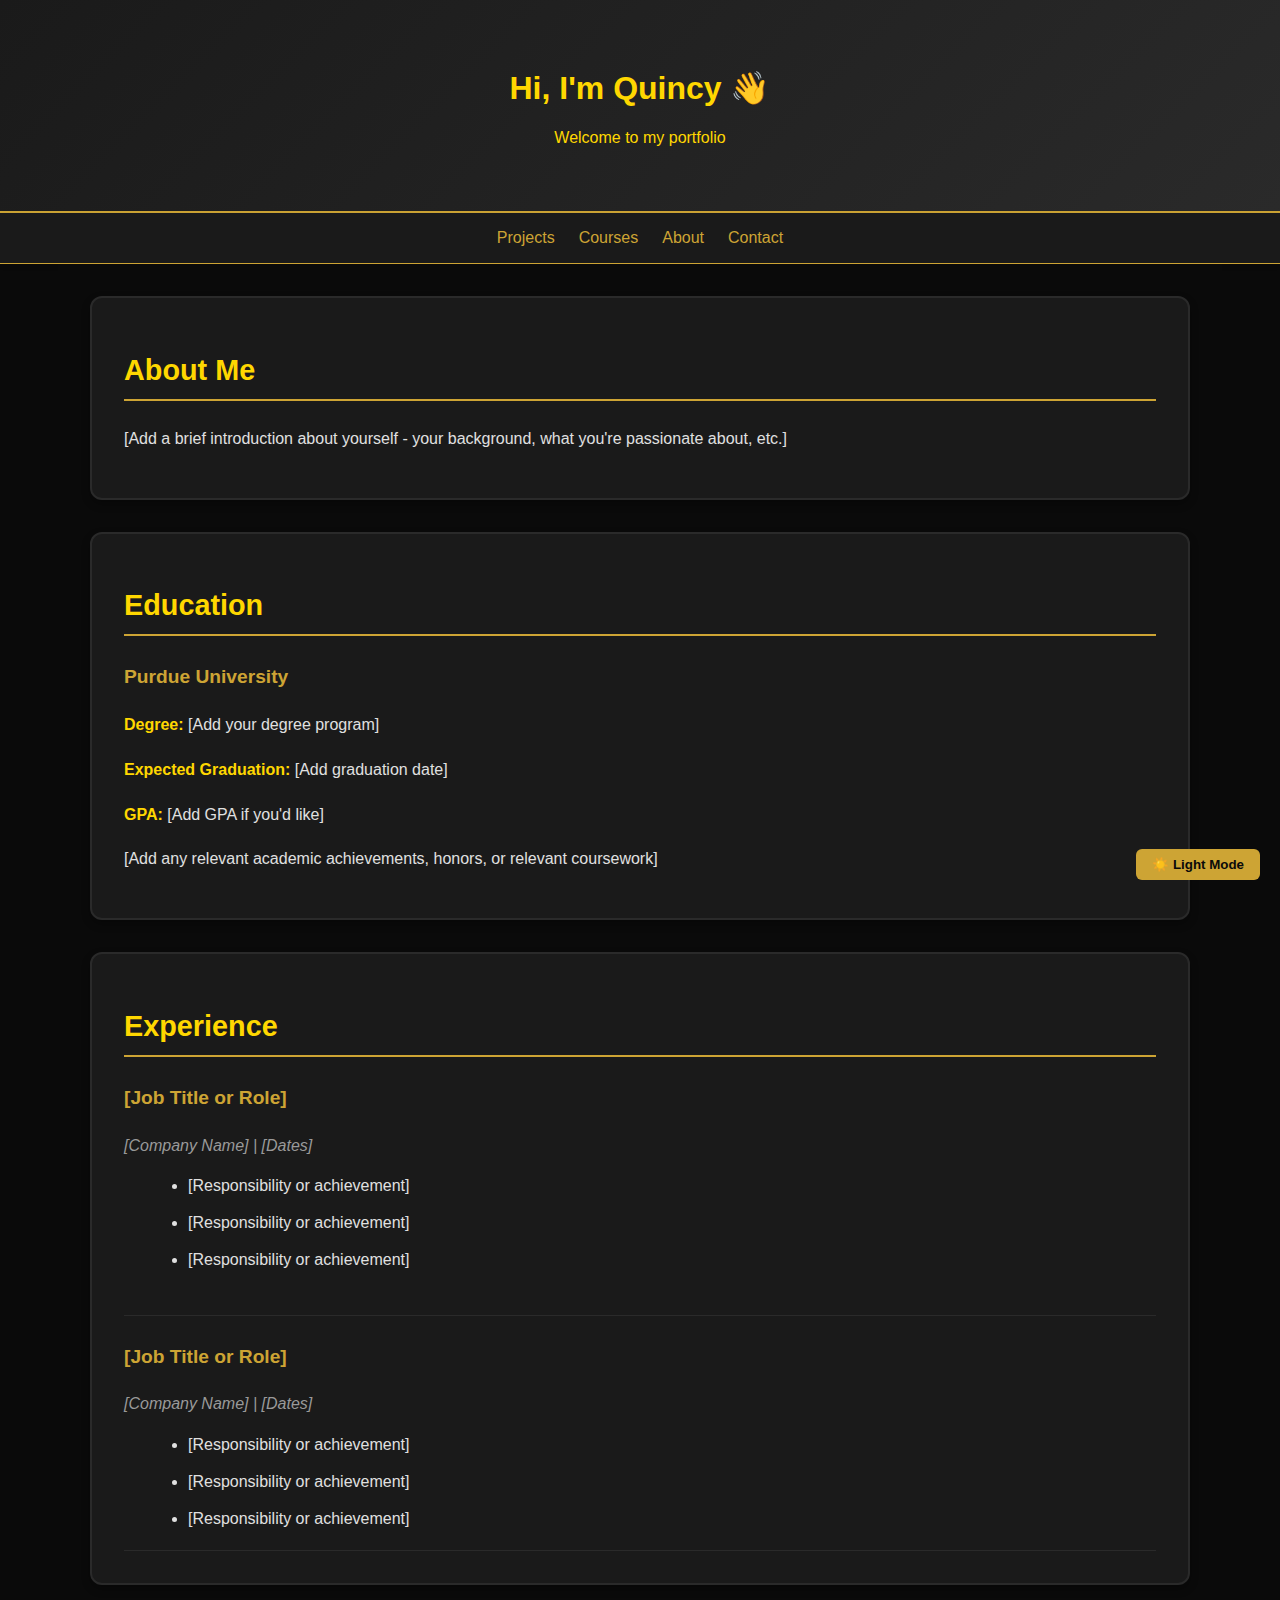
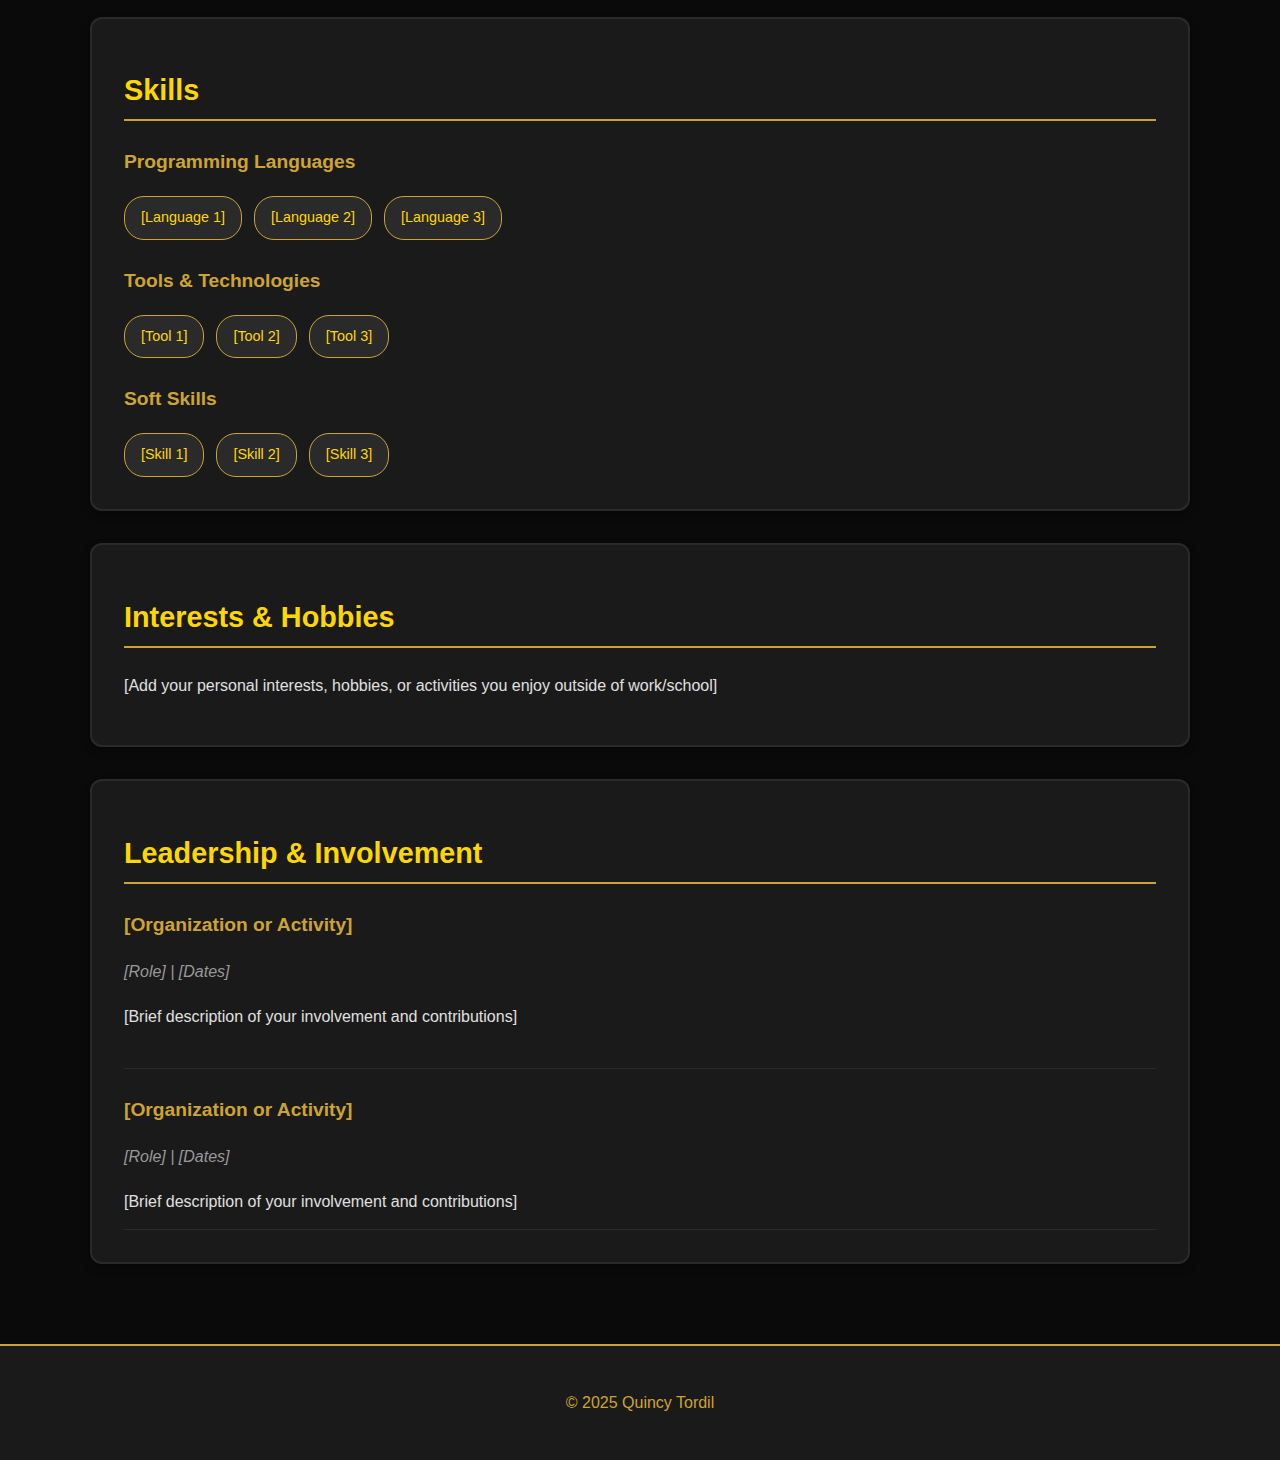
<file: about.html>
<!DOCTYPE html>
<html lang="en">
<head>
  <meta charset="UTF-8">
  <meta name="viewport" content="width=device-width, initial-scale=1.0">
  <title>About - Quincy Tordil</title>
  <link rel="stylesheet" href="style.css">
  <link rel="stylesheet" href="about.css">
</head>
<body>
  <header>
    <h1>Hi, I'm Quincy 👋</h1>
    <p>Welcome to my portfolio</p>
  </header>

  <nav>
    <a href="index.html">Projects</a>
    <a href="courses.html">Courses</a>
    <a href="about.html">About</a>
    <a href="contact.html">Contact</a>
  </nav>

  <main>
    <section id="about">
      <div class="about-container">
        <div class="about-section">
          <h2>About Me</h2>
          <div class="content-box">
            <p>[Add a brief introduction about yourself - your background, what you're passionate about, etc.]</p>
          </div>
        </div>

        <div class="about-section">
          <h2>Education</h2>
          <div class="content-box">
            <h3>Purdue University</h3>
            <p><strong>Degree:</strong> [Add your degree program]</p>
            <p><strong>Expected Graduation:</strong> [Add graduation date]</p>
            <p><strong>GPA:</strong> [Add GPA if you'd like]</p>
            <p>[Add any relevant academic achievements, honors, or relevant coursework]</p>
          </div>
        </div>

        <div class="about-section">
          <h2>Experience</h2>
          <div class="content-box">
            <div class="experience-item">
              <h3>[Job Title or Role]</h3>
              <p class="experience-meta">[Company Name] | [Dates]</p>
              <ul>
                <li>[Responsibility or achievement]</li>
                <li>[Responsibility or achievement]</li>
                <li>[Responsibility or achievement]</li>
              </ul>
            </div>
            <div class="experience-item">
              <h3>[Job Title or Role]</h3>
              <p class="experience-meta">[Company Name] | [Dates]</p>
              <ul>
                <li>[Responsibility or achievement]</li>
                <li>[Responsibility or achievement]</li>
                <li>[Responsibility or achievement]</li>
              </ul>
            </div>
          </div>
        </div>

        <div class="about-section">
          <h2>Skills</h2>
          <div class="content-box">
            <div class="skills-category">
              <h3>Programming Languages</h3>
              <div class="skills-list">
                <span class="skill-tag">[Language 1]</span>
                <span class="skill-tag">[Language 2]</span>
                <span class="skill-tag">[Language 3]</span>
              </div>
            </div>
            <div class="skills-category">
              <h3>Tools & Technologies</h3>
              <div class="skills-list">
                <span class="skill-tag">[Tool 1]</span>
                <span class="skill-tag">[Tool 2]</span>
                <span class="skill-tag">[Tool 3]</span>
              </div>
            </div>
            <div class="skills-category">
              <h3>Soft Skills</h3>
              <div class="skills-list">
                <span class="skill-tag">[Skill 1]</span>
                <span class="skill-tag">[Skill 2]</span>
                <span class="skill-tag">[Skill 3]</span>
              </div>
            </div>
          </div>
        </div>

        <div class="about-section">
          <h2>Interests & Hobbies</h2>
          <div class="content-box">
            <p>[Add your personal interests, hobbies, or activities you enjoy outside of work/school]</p>
          </div>
        </div>

        <div class="about-section">
          <h2>Leadership & Involvement</h2>
          <div class="content-box">
            <div class="involvement-item">
              <h3>[Organization or Activity]</h3>
              <p class="involvement-meta">[Role] | [Dates]</p>
              <p>[Brief description of your involvement and contributions]</p>
            </div>
            <div class="involvement-item">
              <h3>[Organization or Activity]</h3>
              <p class="involvement-meta">[Role] | [Dates]</p>
              <p>[Brief description of your involvement and contributions]</p>
            </div>
          </div>
        </div>
      </div>
    </section>
  </main>

  <footer>
    <p>© 2025 Quincy Tordil</p>
  </footer>

  <script src="script.js"></script>
</body>
</html>
</file>
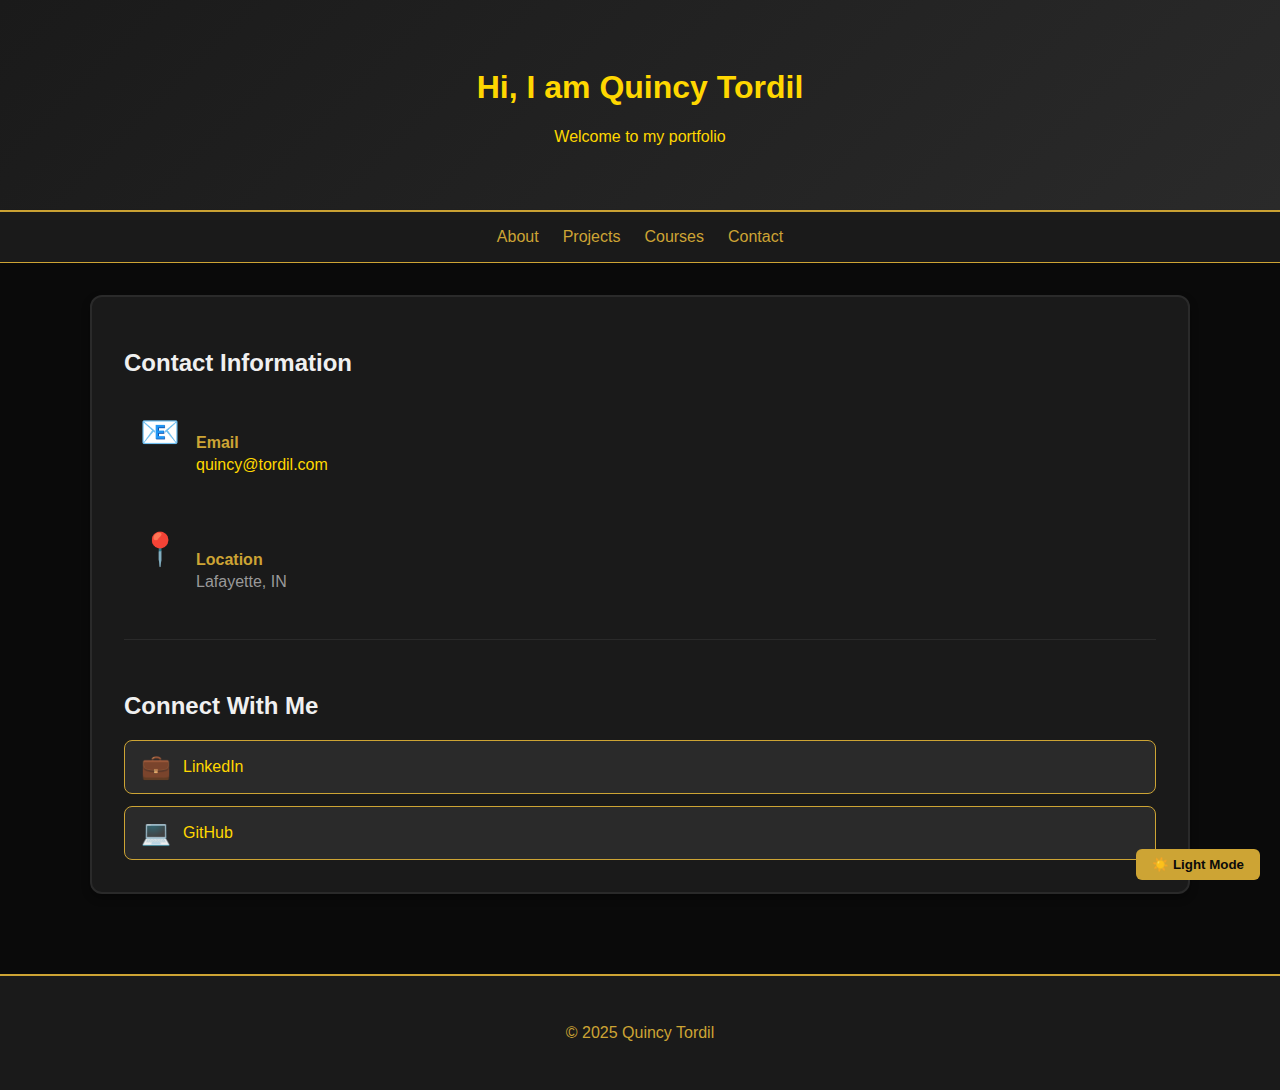
<file: contact.html>
<!DOCTYPE html>
<html lang="en">
<head>
  <meta charset="UTF-8">
  <meta name="viewport" content="width=device-width, initial-scale=1.0">
  <title>Contact - Quincy Tordil</title>
  <link rel="stylesheet" href="style.css">
  <link rel="stylesheet" href="contact.css">
</head>
<body>
  <header>
    <h1>Hi, I am Quincy Tordil</h1>
    <p>Welcome to my portfolio</p>
  </header>

  <nav>
    <a href="index.html">About</a>
    <a href="projects.html">Projects</a>
    <a href="courses.html">Courses</a>
    <a href="contact.html">Contact</a>
  </nav>

  <main>
    <section id="contact">
      <div class="contact-container">
        <div class="contact-content-centered">
          <div class="contact-info">
            <h2>Contact Information</h2>
            
            <div class="info-item">
              <div class="info-icon">📧</div>
              <div class="info-details">
                <h4>Email</h4>
                <p><a href="mailto:quincy@tordil.com">quincy@tordil.com</a></p>
              </div>
            </div>

            <div class="info-item">
              <div class="info-icon">📍</div>
              <div class="info-details">
                <h4>Location</h4>
                <p>Lafayette, IN</p>
              </div>
            </div>

            <div class="social-links">
              <h2>Connect With Me</h2>
              <div class="social-icons">
                <a href="https://www.linkedin.com/in/quincy-tordil" target="_blank" class="social-link">
                  <span class="social-icon">💼</span>
                  <span>LinkedIn</span>
                </a>
                <a href="https://github.com/Quincy-T" target="_blank" class="social-link">
                  <span class="social-icon">💻</span>
                  <span>GitHub</span>
                </a>
              </div>
            </div>
          </div>
        </div>
      </div>
    </section>
  </main>

  <footer>
    <p>© 2025 Quincy Tordil</p>
  </footer>

  <script src="script.js"></script>
</body>
</html>
</file>
<file: style.css>
body {
  margin: 0;
  font-family: "Inter", sans-serif;
  background: #f8f9fa;
  color: #333;
}

/* Dark mode styles */
body.dark-mode {
  background: #0a0a0a;
  color: #f0f0f0;
}

header {
  text-align: center;
  padding: 3rem 1rem;
  background: linear-gradient(135deg, #007bff, #6610f2);
  color: white;
}

body.dark-mode header {
  background: linear-gradient(135deg, #1a1a1a, #2a2a2a);
  border-bottom: 2px solid #CDA434;
  color: #FFD700;
}

nav {
  display: flex;
  justify-content: center;
  gap: 1.5rem;
  background: white;
  padding: 1rem;
  box-shadow: 0 2px 5px rgba(0,0,0,0.1);
}

body.dark-mode nav {
  background: #1a1a1a;
  border-bottom: 1px solid #CDA434;
}

body.dark-mode nav a {
  color: #CDA434;
  text-decoration: none;
  font-weight: 500;
  transition: color 0.3s;
}

body.dark-mode nav a:hover {
  color: #FFD700;
}

.project-grid {
  display: grid;
  grid-template-columns: repeat(auto-fit, minmax(250px, 1fr));
  gap: 1rem;
  padding: 2rem;
}

.project-card {
  background: white;
  border-radius: 12px;
  padding: 1rem;
  box-shadow: 0 4px 8px rgba(0,0,0,0.05);
  transition: transform 0.2s;
}

body.dark-mode .project-card {
  background: #1a1a1a;
  border: 2px solid #2a2a2a;
  box-shadow: 0 4px 8px rgba(0,0,0,0.3);
}

body.dark-mode .project-card h3 {
  color: #FFD700;
}

body.dark-mode .project-card p {
  color: #999;
}

.project-card:hover {
  transform: translateY(-5px);
}

body.dark-mode .project-card:hover {
  border-color: #CDA434;
  box-shadow: 0 8px 20px rgba(205, 164, 52, 0.4);
}

button {
  border: none;
  background: #007bff;
  color: white;
  padding: 0.5rem 1rem;
  border-radius: 6px;
  cursor: pointer;
  transition: background 0.2s;
}

body.dark-mode button {
  background: #CDA434;
  color: #0a0a0a;
  font-weight: 600;
}

button:hover {
  background: #0056b3;
}

body.dark-mode button:hover {
  background: #FFD700;
}

footer {
  background: #f8f9fa;
  color: #333;
  text-align: center;
  padding: 2rem;
  margin-top: 3rem;
}

body.dark-mode footer {
  background: #1a1a1a;
  color: #CDA434;
  border-top: 2px solid #CDA434;
}
</file>
<file: about.css>
#about {
  max-width: 1100px;
  margin: 0 auto;
  padding: 2rem;
  position: relative;
  z-index: 5;
  background: #f8f9fa;
}

body.dark-mode #about {
  background: #0a0a0a;
}

/* Profile intro section with image */
.about-intro-section {
  display: grid;
  grid-template-columns: 1fr 300px;
  gap: 3rem;
  background: white;
  border-radius: 12px;
  padding: 3rem;
  box-shadow: 0 4px 8px rgba(0,0,0,0.05);
  margin-bottom: 2rem;
  align-items: center;
}

body.dark-mode .about-intro-section {
  background: #1a1a1a;
  border: 2px solid #2a2a2a;
  box-shadow: 0 4px 8px rgba(0,0,0,0.3);
}

.about-intro-content h2 {
  color: #007bff;
  font-size: 2.5rem;
  margin-bottom: 1.5rem;
}

body.dark-mode .about-intro-content h2 {
  color: #FFD700;
}

.about-intro-content p {
  color: #333;
  line-height: 1.8;
  font-size: 1.1rem;
}

body.dark-mode .about-intro-content p {
  color: #e0e0e0;
}

.profile-image-container {
  display: flex;
  justify-content: center;
  align-items: center;
}

.profile-image-placeholder {
  width: 280px;
  height: 280px;
  border-radius: 12px;
  background: linear-gradient(135deg, #e0e0e0, #f5f5f5);
  border: 3px solid #007bff;
  display: flex;
  justify-content: center;
  align-items: center;
  font-size: 1.2rem;
  color: #666;
  font-weight: 600;
  transition: all 0.3s ease;
  overflow: hidden;
  position: relative;
}

body.dark-mode .profile-image-placeholder {
  background: linear-gradient(135deg, #2a2a2a, #1a1a1a);
  border-color: #CDA434;
  color: #999;
}

.profile-image-placeholder:hover {
  transform: scale(1.02);
  box-shadow: 0 8px 24px rgba(0, 123, 255, 0.3);
}

body.dark-mode .profile-image-placeholder:hover {
  box-shadow: 0 8px 24px rgba(205, 164, 52, 0.4);
}

/* For actual image when added */
.profile-image-placeholder img {
  width: 100%;
  height: 100%;
  object-fit: cover;
  border-radius: 12px;
  position: absolute;
  top: 0;
  left: 0;
}

.profile-image-placeholder span {
  display: none;
  z-index: 1;
}

.profile-image-placeholder.empty span {
  display: flex;
}

@media (max-width: 768px) {
  .about-intro-section {
    grid-template-columns: 1fr;
    text-align: center;
  }
  
  .profile-image-placeholder {
    width: 200px;
    height: 200px;
  }
}

.about-container {
  display: flex;
  flex-direction: column;
  gap: 2rem;
}

.about-section {
  background: white;
  border-radius: 12px;
  padding: 2rem;
  box-shadow: 0 4px 8px rgba(0,0,0,0.05);
  transition: all 0.3s ease;
}

body.dark-mode .about-section {
  background: #1a1a1a;
  border: 2px solid #2a2a2a;
  box-shadow: 0 4px 8px rgba(0,0,0,0.3);
}

.about-section:hover {
  transform: translateY(-3px);
  box-shadow: 0 6px 15px rgba(0,0,0,0.1);
}

body.dark-mode .about-section:hover {
  border-color: #CDA434;
  box-shadow: 0 6px 15px rgba(205, 164, 52, 0.2);
}

.about-section h2 {
  color: #007bff;
  font-size: 1.8rem;
  margin-bottom: 1.5rem;
  padding-bottom: 0.75rem;
  border-bottom: 2px solid #007bff;
}

body.dark-mode .about-section h2 {
  color: #FFD700;
  border-bottom: 2px solid #CDA434;
}

.content-box {
  color: #333;
  line-height: 1.8;
}

body.dark-mode .content-box {
  color: #e0e0e0;
}

.content-box h3 {
  color: #0056b3;
  font-size: 1.2rem;
  margin-top: 1rem;
  margin-bottom: 0.5rem;
}

body.dark-mode .content-box h3 {
  color: #CDA434;
}

.content-box p {
  margin-bottom: 0.75rem;
}

.content-box strong {
  color: #007bff;
}

body.dark-mode .content-box strong {
  color: #FFD700;
}

/* Experience Items */
.experience-item, .involvement-item {
  margin-bottom: 1.5rem;
  padding-bottom: 1.5rem;
  border-bottom: 1px solid #e0e0e0;
}

body.dark-mode .experience-item,
body.dark-mode .involvement-item {
  border-bottom: 1px solid #2a2a2a;
}

.experience-item:last-child,
.involvement-item:last-child {
  border-bottom: none;
  margin-bottom: 0;
  padding-bottom: 0;
}

.experience-meta, .involvement-meta {
  color: #666;
  font-style: italic;
  margin-bottom: 0.5rem;
}

body.dark-mode .experience-meta,
body.dark-mode .involvement-meta {
  color: #999;
}

.content-box ul {
  margin-left: 1.5rem;
  margin-top: 0.5rem;
}

.content-box li {
  margin-bottom: 0.5rem;
}

/* Skills */
.skills-category {
  margin-bottom: 1.5rem;
}

.skills-category:last-child {
  margin-bottom: 0;
}

.skills-category h3 {
  margin-bottom: 1rem;
}

.skills-list {
  display: flex;
  flex-wrap: wrap;
  gap: 0.75rem;
}

.skill-tag {
  background: #e3f2fd;
  color: #007bff;
  padding: 0.5rem 1rem;
  border-radius: 20px;
  font-size: 0.9rem;
  font-weight: 500;
  transition: all 0.3s ease;
}

body.dark-mode .skill-tag {
  background: #2a2a2a;
  color: #FFD700;
  border: 1px solid #CDA434;
}

.skill-tag:hover {
  background: #007bff;
  color: white;
  transform: translateY(-2px);
  box-shadow: 0 4px 8px rgba(0, 123, 255, 0.3);
}

body.dark-mode .skill-tag:hover {
  background: #CDA434;
  color: #0a0a0a;
  border-color: #FFD700;
  box-shadow: 0 4px 8px rgba(205, 164, 52, 0.4);
}

/* Responsive */
@media (max-width: 768px) {
  #about {
    padding: 1rem;
  }
  
  .about-section {
    padding: 1.5rem;
  }
  
  .about-section h2 {
    font-size: 1.5rem;
  }
}
</file>
<file: contact.css>
#contact {
  max-width: 1100px;
  margin: 0 auto;
  padding: 2rem;
}

.contact-container {
  display: flex;
  flex-direction: column;
  gap: 2rem;
}

.contact-intro {
  text-align: center;
  background: white;
  border-radius: 12px;
  padding: 2rem;
  box-shadow: 0 4px 8px rgba(0,0,0,0.05);
}

body.dark-mode .contact-intro {
  background: #1a1a1a;
  border: 2px solid #2a2a2a;
  box-shadow: 0 4px 8px rgba(0,0,0,0.3);
}

.contact-intro h2 {
  color: #007bff;
  font-size: 2.5rem;
  margin-bottom: 1rem;
}

body.dark-mode .contact-intro h2 {
  color: #FFD700;
}

.contact-intro p {
  color: #666;
  font-size: 1.1rem;
  line-height: 1.6;
}

body.dark-mode .contact-intro p {
  color: #999;
}

.contact-content {
  display: grid;
  grid-template-columns: 1fr 1.5fr;
  gap: 2rem;
}

/* Contact Info Section */
.contact-info {
  background: white;
  border-radius: 12px;
  padding: 2rem;
  box-shadow: 0 4px 8px rgba(0,0,0,0.05);
}

body.dark-mode .contact-info {
  background: #1a1a1a;
  border: 2px solid #2a2a2a;
  box-shadow: 0 4px 8px rgba(0,0,0,0.3);
}

.contact-info h3 {
  color: #007bff;
  font-size: 1.5rem;
  margin-bottom: 1.5rem;
  padding-bottom: 0.75rem;
  border-bottom: 2px solid #007bff;
}

body.dark-mode .contact-info h3 {
  color: #FFD700;
  border-bottom: 2px solid #CDA434;
}

.info-item {
  display: flex;
  align-items: flex-start;
  gap: 1rem;
  margin-bottom: 1.5rem;
  padding: 1rem;
  border-radius: 8px;
  transition: all 0.3s ease;
}

.info-item:hover {
  background: #f8f9fa;
  transform: translateX(5px);
}

body.dark-mode .info-item:hover {
  background: #2a2a2a;
}

.info-icon {
  font-size: 2rem;
  min-width: 40px;
}

.info-details h4 {
  color: #333;
  font-size: 1rem;
  margin-bottom: 0.25rem;
}

body.dark-mode .info-details h4 {
  color: #CDA434;
}

.info-details p {
  color: #666;
  margin: 0;
}

body.dark-mode .info-details p {
  color: #999;
}

.info-details a {
  color: #007bff;
  text-decoration: none;
  transition: color 0.3s;
}

body.dark-mode .info-details a {
  color: #FFD700;
}

.info-details a:hover {
  color: #0056b3;
  text-decoration: underline;
}

body.dark-mode .info-details a:hover {
  color: #CDA434;
}

/* Social Links */
.social-links {
  margin-top: 2rem;
  padding-top: 2rem;
  border-top: 1px solid #e0e0e0;
}

body.dark-mode .social-links {
  border-top: 1px solid #2a2a2a;
}

.social-links h3 {
  margin-bottom: 1rem;
}

.social-icons {
  display: flex;
  flex-direction: column;
  gap: 0.75rem;
}

.social-link {
  display: flex;
  align-items: center;
  gap: 0.75rem;
  padding: 0.75rem 1rem;
  background: #e3f2fd;
  color: #007bff;
  text-decoration: none;
  border-radius: 8px;
  transition: all 0.3s ease;
  font-weight: 500;
}

body.dark-mode .social-link {
  background: #2a2a2a;
  color: #FFD700;
  border: 1px solid #CDA434;
}

.social-link:hover {
  background: #007bff;
  color: white;
  transform: translateX(5px);
  box-shadow: 0 4px 12px rgba(0, 123, 255, 0.3);
}

body.dark-mode .social-link:hover {
  background: #CDA434;
  color: #0a0a0a;
  border-color: #FFD700;
  box-shadow: 0 4px 12px rgba(205, 164, 52, 0.4);
}

.social-icon {
  font-size: 1.5rem;
}

/* Contact Form */
.contact-form-container {
  background: white;
  border-radius: 12px;
  padding: 2rem;
  box-shadow: 0 4px 8px rgba(0,0,0,0.05);
}

body.dark-mode .contact-form-container {
  background: #1a1a1a;
  border: 2px solid #2a2a2a;
  box-shadow: 0 4px 8px rgba(0,0,0,0.3);
}

.contact-form-container h3 {
  color: #007bff;
  font-size: 1.5rem;
  margin-bottom: 1.5rem;
  padding-bottom: 0.75rem;
  border-bottom: 2px solid #007bff;
}

body.dark-mode .contact-form-container h3 {
  color: #FFD700;
  border-bottom: 2px solid #CDA434;
}

.contact-form {
  display: flex;
  flex-direction: column;
  gap: 1.25rem;
}

.form-group {
  display: flex;
  flex-direction: column;
  gap: 0.5rem;
}

.form-group label {
  color: #333;
  font-weight: 600;
  font-size: 0.95rem;
}

body.dark-mode .form-group label {
  color: #CDA434;
}

.form-group input,
.form-group textarea {
  padding: 0.75rem;
  border: 2px solid #e0e0e0;
  border-radius: 8px;
  font-size: 1rem;
  font-family: inherit;
  transition: all 0.3s ease;
  background: white;
  color: #333;
}

body.dark-mode .form-group input,
body.dark-mode .form-group textarea {
  background: #2a2a2a;
  border-color: #3a3a3a;
  color: #e0e0e0;
}

.form-group input:focus,
.form-group textarea:focus {
  outline: none;
  border-color: #007bff;
  box-shadow: 0 0 0 3px rgba(0, 123, 255, 0.1);
}

body.dark-mode .form-group input:focus,
body.dark-mode .form-group textarea:focus {
  border-color: #CDA434;
  box-shadow: 0 0 0 3px rgba(205, 164, 52, 0.1);
}

.form-group textarea {
  resize: vertical;
  min-height: 120px;
}

.submit-btn {
  padding: 1rem 2rem;
  background: #007bff;
  color: white;
  border: none;
  border-radius: 8px;
  font-size: 1.1rem;
  font-weight: 600;
  cursor: pointer;
  transition: all 0.3s ease;
  margin-top: 0.5rem;
}

body.dark-mode .submit-btn {
  background: #CDA434;
  color: #0a0a0a;
}

.submit-btn:hover {
  background: #0056b3;
  transform: translateY(-2px);
  box-shadow: 0 6px 20px rgba(0, 123, 255, 0.4);
}

body.dark-mode .submit-btn:hover {
  background: #FFD700;
  box-shadow: 0 6px 20px rgba(205, 164, 52, 0.5);
}

.form-note {
  margin-top: 1rem;
  padding: 0.75rem;
  background: #fff3cd;
  border: 1px solid #ffc107;
  border-radius: 6px;
  color: #856404;
  font-size: 0.85rem;
  line-height: 1.5;
}

body.dark-mode .form-note {
  background: #2a2a2a;
  border-color: #CDA434;
  color: #FFD700;
}

/* Availability Section */
.availability {
  background: white;
  border-radius: 12px;
  padding: 2rem;
  box-shadow: 0 4px 8px rgba(0,0,0,0.05);
}

body.dark-mode .availability {
  background: #1a1a1a;
  border: 2px solid #2a2a2a;
  box-shadow: 0 4px 8px rgba(0,0,0,0.3);
}

.availability h3 {
  color: #007bff;
  font-size: 1.5rem;
  margin-bottom: 1rem;
  padding-bottom: 0.75rem;
  border-bottom: 2px solid #007bff;
}

body.dark-mode .availability h3 {
  color: #FFD700;
  border-bottom: 2px solid #CDA434;
}

.availability-content {
  color: #333;
  line-height: 1.8;
}

body.dark-mode .availability-content {
  color: #e0e0e0;
}

.availability-content p {
  margin-bottom: 0.75rem;
}

.availability-content strong {
  color: #007bff;
}

body.dark-mode .availability-content strong {
  color: #FFD700;
}

/* Responsive */
@media (max-width: 768px) {
  #contact {
    padding: 1rem;
  }
  
  .contact-content {
    grid-template-columns: 1fr;
  }
  
  .contact-intro h2 {
    font-size: 2rem;
  }
  
  .contact-intro p {
    font-size: 1rem;
  }
  
  .contact-info,
  .contact-form-container,
  .availability {
    padding: 1.5rem;
  }
}
</file>
